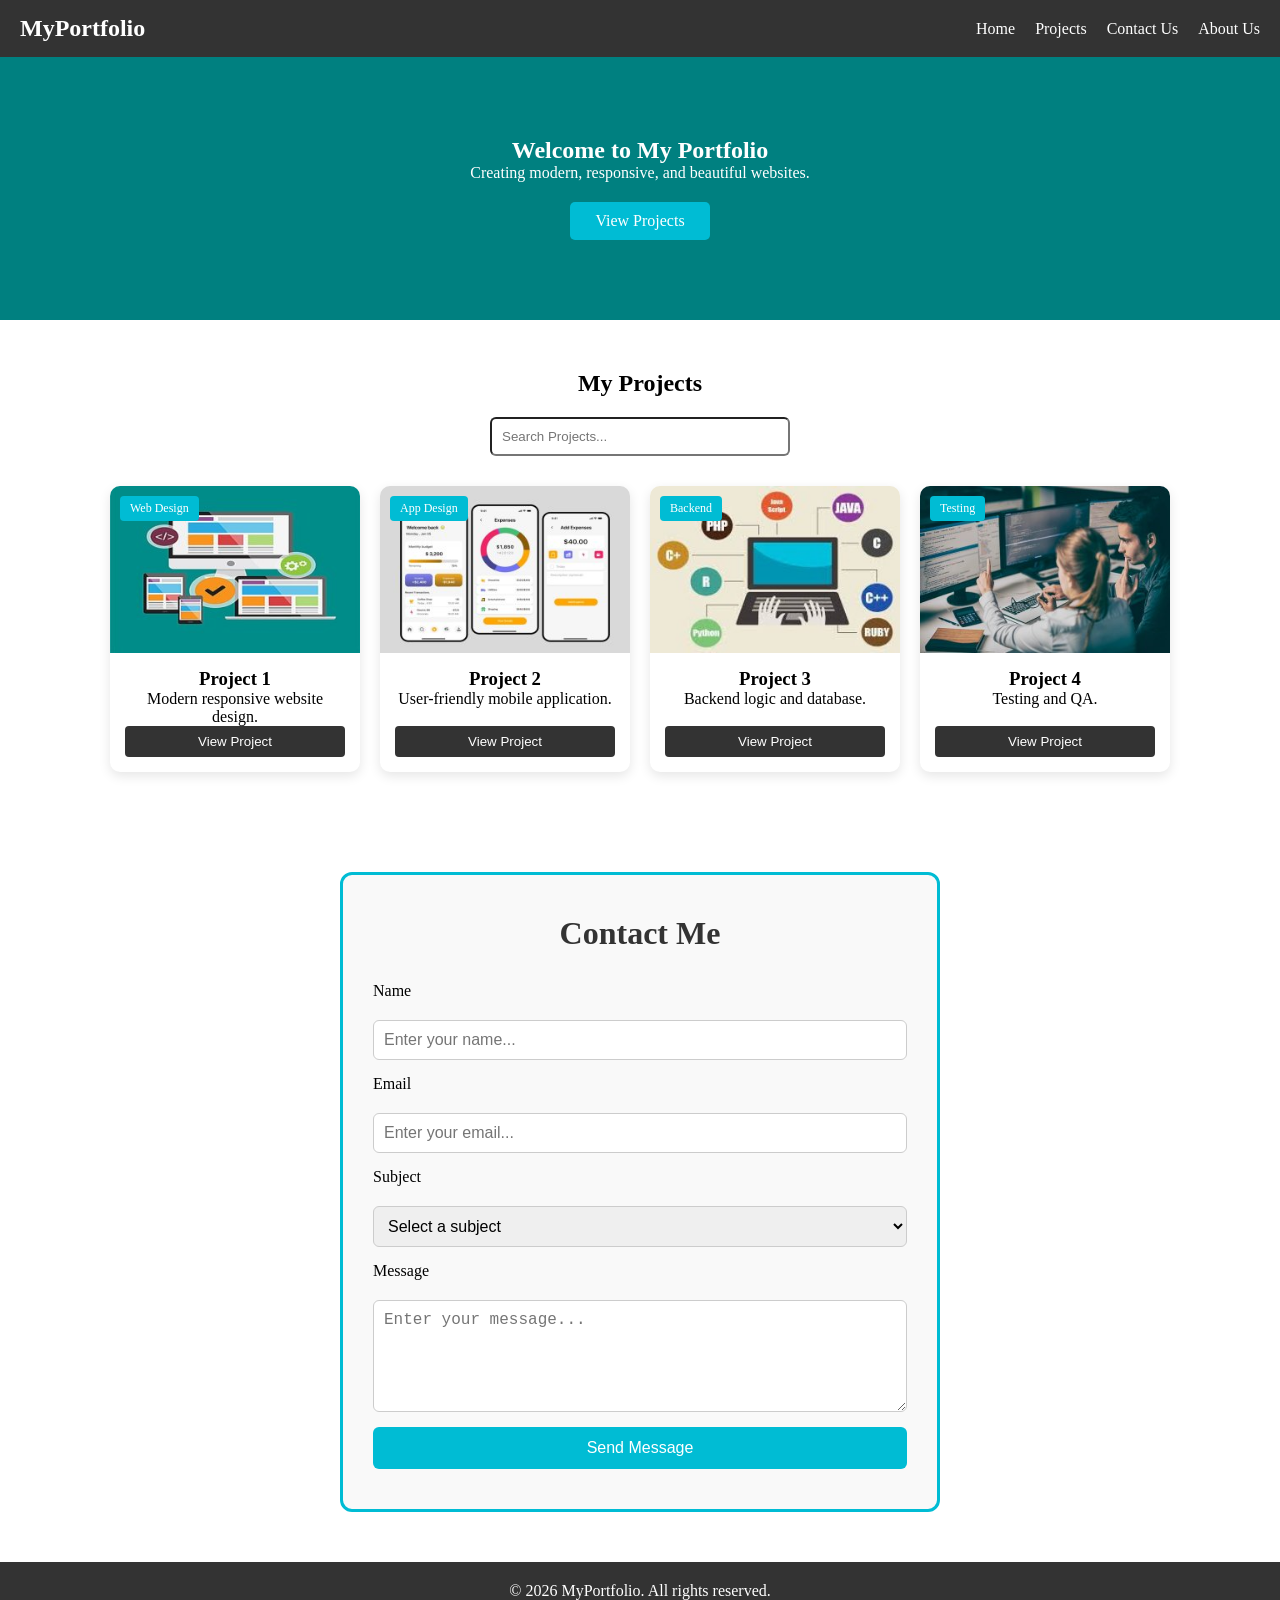
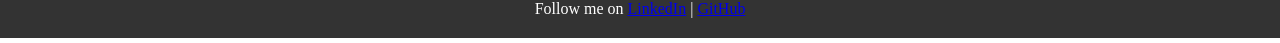
<file: index.html>
<!DOCTYPE html>
<html lang="en">
<head>
  <meta charset="UTF-8">
  <meta name="viewport" content="width=device-width, initial-scale=1.0">
  <title>Divya Patel - Portfolio</title>
  <link rel="stylesheet" href="style.css">
</head>
<body>

  <header>
    <nav class="navbar">
      <div class="logo">MyPortfolio</div>
      <ul class="nav-links">
        <li><a href="index.html">Home</a></li>
        <li><a href="#projects">Projects</a></li>
       <li><a href="#contact">Contact Us</a></li>
        <li><a href="#about">About Us</a></li>
      </ul>
    </nav>
  </header>
  <section class="hero">
    <h1>Welcome to My Portfolio</h1>
    <p>Creating modern, responsive, and beautiful websites.</p>
    <a href="#projects" class="cta-btn">View Projects</a>
  </section>

  <section class="projects-section" id="projects">
    <h2>My Projects</h2>
    <input type="text" id="searchInput" placeholder="Search Projects..." class="search-bar">

    <div class="projects-grid" id="projectsGrid">
</div>
  </section>

<section class="contact-section framed" id="contact">
    <h2>Contact Me</h2>
    <form class="contact-form">

      <label for="name">Name</label>
      <input type="text" id="name" name="name"  placeholder="Enter your name..."required>
        <label for="email">Email</label>
      <input type="email" id="email" name="email" placeholder="Enter your email..." required>
     <label for="subject">Subject</label>
     
      <select id="subject" name="subject" required>
        <option value="">Select a subject</option>
        <option value="design">Web Design</option>
        <option value="development">Development</option>
        <option value="app">App Design</option>
       <option value="other">Other</option>
      </select>

      <label for="message">Message</label>
      <textarea id="message" name="message" rows="5" placeholder="Enter your message..."required></textarea>

      <button type="submit">Send Message</button>
    </form>
  </section>

  <footer>
    <p>&copy; 2026 MyPortfolio. All rights reserved.</p>
    <p>Follow me on 
      <a href="#">LinkedIn</a> | 
      <a href="#">GitHub</a>  
     
    </p>
  </footer>
<script src="script.js"></script>
</body>
</html>
</file>
<file: style.css>
* {
  margin: 0;
  padding: 0;
  box-sizing: border-box;
}


.navbar {
  display: flex;
  justify-content: space-between;
  align-items: center;
  background: #333;
  padding: 15px 20px;
}

.logo {
  color: white;
  font-weight: bold;
  font-size: 24px;
}

.nav-links {
  display: flex;
  list-style: none;
  gap: 20px;
}

.nav-links a {
  color: white;
  text-decoration: none;
  transition: 0.3s;
}

.nav-links a:hover {
  color: #00bcd4;
}


.hero {
  background: teal;
  color: white;
  text-align: center;
  padding: 80px 20px;
}

.cta-btn {
  display: inline-block;
  margin-top: 20px;
  padding: 10px 25px;
  background: #00bcd4;
  color: white;
  text-decoration: none;
  border-radius: 5px;
}


.projects-section {
  padding: 50px 20px;
  text-align: center;
}

.search-bar
{
  
  padding:10px;
  width:300px;
  margin-top: 20px;
  border-radius: 6px;
}


.projects-grid {
  display: grid;
 grid-template-columns: repeat(auto-fit, 250px);
  gap: 20px;
   max-width: 1200px; 
  margin: 0 auto;
   justify-content: center;
  margin-top: 30px;
}


.project-card {
  background: white;
  border-radius: 10px;
  overflow: hidden;
  display: grid;
  grid-template-rows: auto 1fr;
  box-shadow: 0 4px 12px rgba(0,0,0,0.1);
  transition: transform 0.2s, box-shadow 0.2s;
}

.project-card:hover {
  transform: translateY(-5px);
  box-shadow: 0 8px 20px rgba(0,0,0,0.2);
}

.project-image {
  position: relative;
}

.project-image img {
  width: 100%;
  display: block;
}

.badge {
  position: absolute;
  top: 10px;
  left: 10px;
  background: #00bcd4;
  color: white;
  padding: 5px 10px;
  font-size: 12px;
  border-radius: 4px;
}

.project-content {
  padding: 15px;
  display: flex;
  flex-direction: column;
}

.project-content button {
  margin-top: auto;
  padding: 8px;
  border: none;
  background: #333;
  color: white;
  border-radius: 4px;
  cursor: pointer;
}

.project-content button:hover {
  background: #00bcd4;
}


footer {
  background: #333;
  color: white;
  padding: 20px;
  text-align: center;
}


@media (max-width: 600px) {
  .nav-links {
    flex-direction: column;
    gap: 10px;
  }
}


.contact-section.framed {
  max-width: 600px;
  margin: 50px auto;
  padding: 40px 30px;
  border:  solid #00bcd4;
  border-radius: 12px;
  background: #f9f9f9;
 
}
.contact-section.framed h2 {
  margin-bottom: 30px;
  color: #333;
  font-size: 2rem;
  text-align: center; 
}


.contact-form {
  display: flex;
  flex-direction: column;
  gap: 15px;
}

.contact-form label {
  font-weight: 500;
  margin-bottom: 5px;
}

.contact-form input,
.contact-form select,
.contact-form textarea {
  padding: 10px;
  border: 1px solid #ccc;
  border-radius: 6px;
  font-size: 1rem;
  
}
.contact-form input:focus,
.contact-form select:focus,
.contact-form textarea:focus 
{
  outline: 2px solid #00bcd4;
  border-color: #00bcd4;
}



.contact-form button {
  padding: 12px;
  border: none;
  border-radius: 6px;
  background-color: #00bcd4;
  color: white;
  font-size: 1rem;
  cursor: pointer;
  transition: background 0.3s, transform 0.2s;
  
}


.contact-form button:hover {
  background-color: #0097a7;

}
</file>
